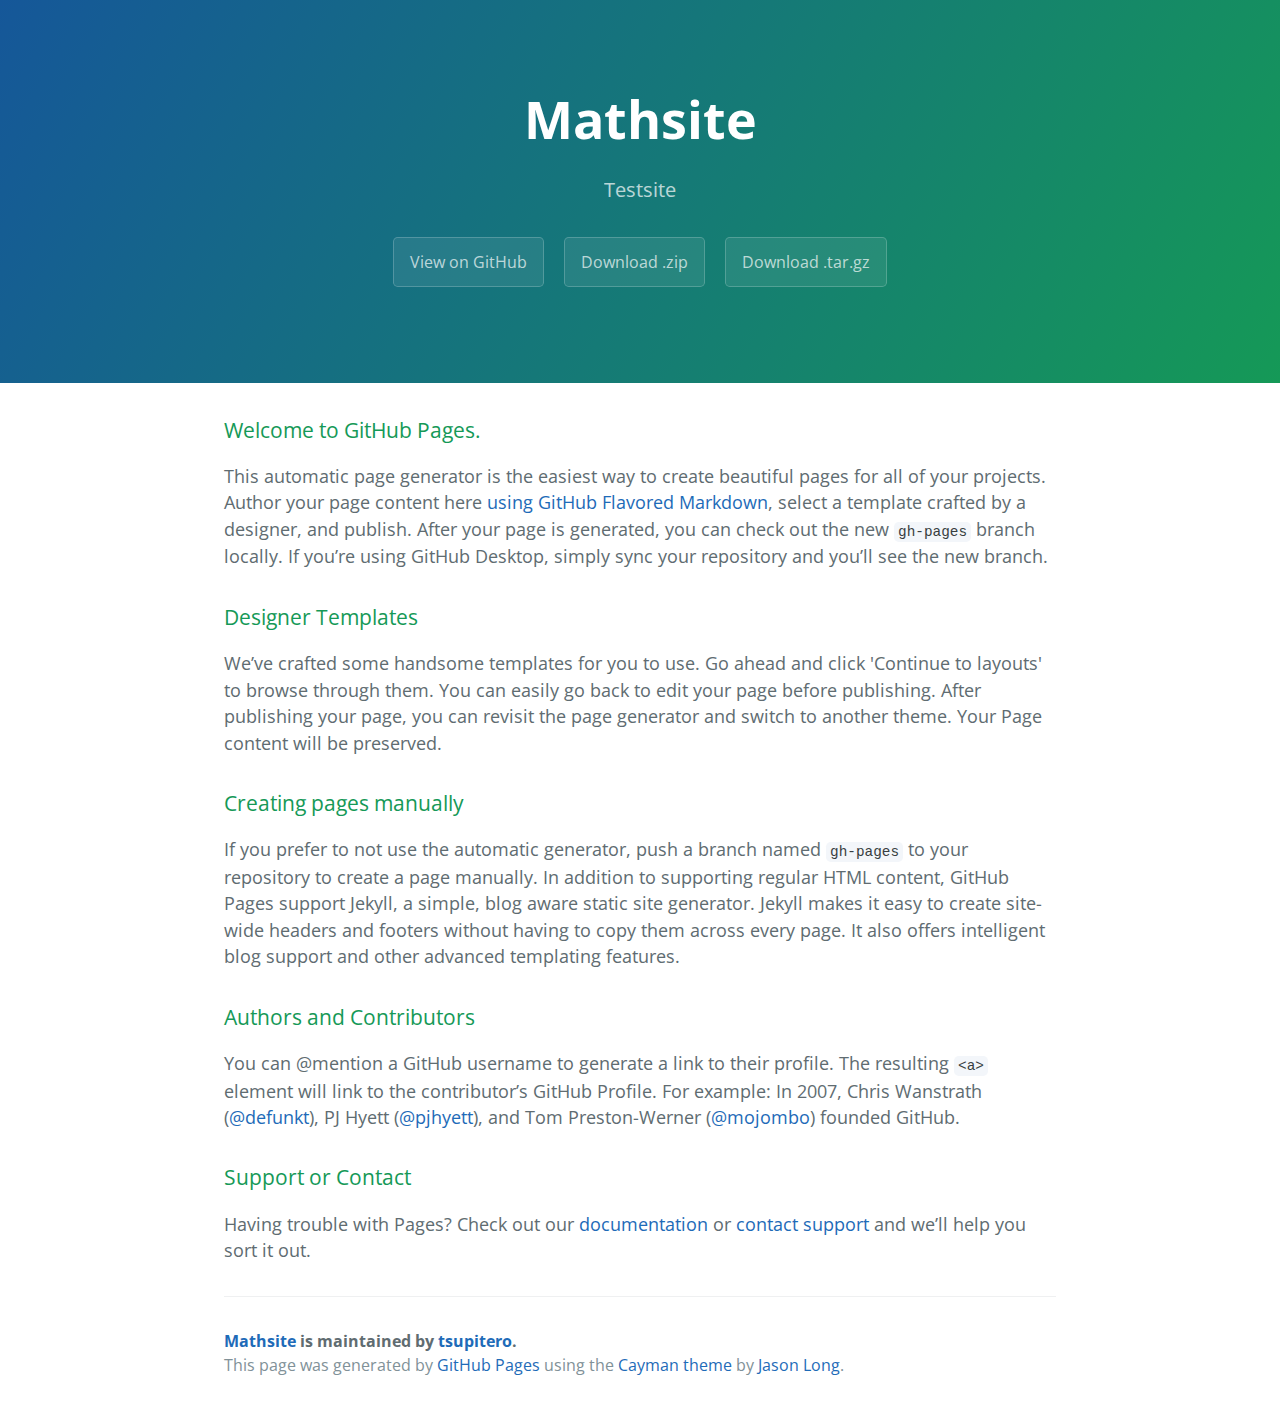
<file: index.html>
<!DOCTYPE html>
<html lang="en-us">
  <head>
    <meta charset="UTF-8">
    <title>Mathsite by tsupitero</title>
    <meta name="viewport" content="width=device-width, initial-scale=1">
    <link rel="stylesheet" type="text/css" href="stylesheets/normalize.css" media="screen">
    <link href='https://fonts.googleapis.com/css?family=Open+Sans:400,700' rel='stylesheet' type='text/css'>
    <link rel="stylesheet" type="text/css" href="stylesheets/stylesheet.css" media="screen">
    <link rel="stylesheet" type="text/css" href="stylesheets/github-light.css" media="screen">
  </head>
  <body>
    <section class="page-header">
      <h1 class="project-name">Mathsite</h1>
      <h2 class="project-tagline">Testsite</h2>
      <a href="https://github.com/tsupitero/mathsite" class="btn">View on GitHub</a>
      <a href="https://github.com/tsupitero/mathsite/zipball/master" class="btn">Download .zip</a>
      <a href="https://github.com/tsupitero/mathsite/tarball/master" class="btn">Download .tar.gz</a>
    </section>

    <section class="main-content">
      <h3>
<a id="welcome-to-github-pages" class="anchor" href="#welcome-to-github-pages" aria-hidden="true"><span aria-hidden="true" class="octicon octicon-link"></span></a>Welcome to GitHub Pages.</h3>

<p>This automatic page generator is the easiest way to create beautiful pages for all of your projects. Author your page content here <a href="https://guides.github.com/features/mastering-markdown/">using GitHub Flavored Markdown</a>, select a template crafted by a designer, and publish. After your page is generated, you can check out the new <code>gh-pages</code> branch locally. If you’re using GitHub Desktop, simply sync your repository and you’ll see the new branch.</p>

<h3>
<a id="designer-templates" class="anchor" href="#designer-templates" aria-hidden="true"><span aria-hidden="true" class="octicon octicon-link"></span></a>Designer Templates</h3>

<p>We’ve crafted some handsome templates for you to use. Go ahead and click 'Continue to layouts' to browse through them. You can easily go back to edit your page before publishing. After publishing your page, you can revisit the page generator and switch to another theme. Your Page content will be preserved.</p>

<h3>
<a id="creating-pages-manually" class="anchor" href="#creating-pages-manually" aria-hidden="true"><span aria-hidden="true" class="octicon octicon-link"></span></a>Creating pages manually</h3>

<p>If you prefer to not use the automatic generator, push a branch named <code>gh-pages</code> to your repository to create a page manually. In addition to supporting regular HTML content, GitHub Pages support Jekyll, a simple, blog aware static site generator. Jekyll makes it easy to create site-wide headers and footers without having to copy them across every page. It also offers intelligent blog support and other advanced templating features.</p>

<h3>
<a id="authors-and-contributors" class="anchor" href="#authors-and-contributors" aria-hidden="true"><span aria-hidden="true" class="octicon octicon-link"></span></a>Authors and Contributors</h3>

<p>You can @mention a GitHub username to generate a link to their profile. The resulting <code>&lt;a&gt;</code> element will link to the contributor’s GitHub Profile. For example: In 2007, Chris Wanstrath (<a href="https://github.com/defunkt" class="user-mention">@defunkt</a>), PJ Hyett (<a href="https://github.com/pjhyett" class="user-mention">@pjhyett</a>), and Tom Preston-Werner (<a href="https://github.com/mojombo" class="user-mention">@mojombo</a>) founded GitHub.</p>

<h3>
<a id="support-or-contact" class="anchor" href="#support-or-contact" aria-hidden="true"><span aria-hidden="true" class="octicon octicon-link"></span></a>Support or Contact</h3>

<p>Having trouble with Pages? Check out our <a href="https://help.github.com/pages">documentation</a> or <a href="https://github.com/contact">contact support</a> and we’ll help you sort it out.</p>

      <footer class="site-footer">
        <span class="site-footer-owner"><a href="https://github.com/tsupitero/mathsite">Mathsite</a> is maintained by <a href="https://github.com/tsupitero">tsupitero</a>.</span>

        <span class="site-footer-credits">This page was generated by <a href="https://pages.github.com">GitHub Pages</a> using the <a href="https://github.com/jasonlong/cayman-theme">Cayman theme</a> by <a href="https://twitter.com/jasonlong">Jason Long</a>.</span>
      </footer>

    </section>

  
  </body>
</html>
</file>
<file: stylesheets/stylesheet.css>
* {
  box-sizing: border-box; }

body {
  padding: 0;
  margin: 0;
  font-family: "Open Sans", "Helvetica Neue", Helvetica, Arial, sans-serif;
  font-size: 16px;
  line-height: 1.5;
  color: #606c71; }

a {
  color: #1e6bb8;
  text-decoration: none; }
  a:hover {
    text-decoration: underline; }

.btn {
  display: inline-block;
  margin-bottom: 1rem;
  color: rgba(255, 255, 255, 0.7);
  background-color: rgba(255, 255, 255, 0.08);
  border-color: rgba(255, 255, 255, 0.2);
  border-style: solid;
  border-width: 1px;
  border-radius: 0.3rem;
  transition: color 0.2s, background-color 0.2s, border-color 0.2s; }
  .btn + .btn {
    margin-left: 1rem; }

.btn:hover {
  color: rgba(255, 255, 255, 0.8);
  text-decoration: none;
  background-color: rgba(255, 255, 255, 0.2);
  border-color: rgba(255, 255, 255, 0.3); }

@media screen and (min-width: 64em) {
  .btn {
    padding: 0.75rem 1rem; } }

@media screen and (min-width: 42em) and (max-width: 64em) {
  .btn {
    padding: 0.6rem 0.9rem;
    font-size: 0.9rem; } }

@media screen and (max-width: 42em) {
  .btn {
    display: block;
    width: 100%;
    padding: 0.75rem;
    font-size: 0.9rem; }
    .btn + .btn {
      margin-top: 1rem;
      margin-left: 0; } }

.page-header {
  color: #fff;
  text-align: center;
  background-color: #159957;
  background-image: linear-gradient(120deg, #155799, #159957); }

@media screen and (min-width: 64em) {
  .page-header {
    padding: 5rem 6rem; } }

@media screen and (min-width: 42em) and (max-width: 64em) {
  .page-header {
    padding: 3rem 4rem; } }

@media screen and (max-width: 42em) {
  .page-header {
    padding: 2rem 1rem; } }

.project-name {
  margin-top: 0;
  margin-bottom: 0.1rem; }

@media screen and (min-width: 64em) {
  .project-name {
    font-size: 3.25rem; } }

@media screen and (min-width: 42em) and (max-width: 64em) {
  .project-name {
    font-size: 2.25rem; } }

@media screen and (max-width: 42em) {
  .project-name {
    font-size: 1.75rem; } }

.project-tagline {
  margin-bottom: 2rem;
  font-weight: normal;
  opacity: 0.7; }

@media screen and (min-width: 64em) {
  .project-tagline {
    font-size: 1.25rem; } }

@media screen and (min-width: 42em) and (max-width: 64em) {
  .project-tagline {
    font-size: 1.15rem; } }

@media screen and (max-width: 42em) {
  .project-tagline {
    font-size: 1rem; } }

.main-content :first-child {
  margin-top: 0; }
.main-content img {
  max-width: 100%; }
.main-content h1, .main-content h2, .main-content h3, .main-content h4, .main-content h5, .main-content h6 {
  margin-top: 2rem;
  margin-bottom: 1rem;
  font-weight: normal;
  color: #159957; }
.main-content p {
  margin-bottom: 1em; }
.main-content code {
  padding: 2px 4px;
  font-family: Consolas, "Liberation Mono", Menlo, Courier, monospace;
  font-size: 0.9rem;
  color: #383e41;
  background-color: #f3f6fa;
  border-radius: 0.3rem; }
.main-content pre {
  padding: 0.8rem;
  margin-top: 0;
  margin-bottom: 1rem;
  font: 1rem Consolas, "Liberation Mono", Menlo, Courier, monospace;
  color: #567482;
  word-wrap: normal;
  background-color: #f3f6fa;
  border: solid 1px #dce6f0;
  border-radius: 0.3rem; }
  .main-content pre > code {
    padding: 0;
    margin: 0;
    font-size: 0.9rem;
    color: #567482;
    word-break: normal;
    white-space: pre;
    background: transparent;
    border: 0; }
.main-content .highlight {
  margin-bottom: 1rem; }
  .main-content .highlight pre {
    margin-bottom: 0;
    word-break: normal; }
.main-content .highlight pre, .main-content pre {
  padding: 0.8rem;
  overflow: auto;
  font-size: 0.9rem;
  line-height: 1.45;
  border-radius: 0.3rem; }
.main-content pre code, .main-content pre tt {
  display: inline;
  max-width: initial;
  padding: 0;
  margin: 0;
  overflow: initial;
  line-height: inherit;
  word-wrap: normal;
  background-color: transparent;
  border: 0; }
  .main-content pre code:before, .main-content pre code:after, .main-content pre tt:before, .main-content pre tt:after {
    content: normal; }
.main-content ul, .main-content ol {
  margin-top: 0; }
.main-content blockquote {
  padding: 0 1rem;
  margin-left: 0;
  color: #819198;
  border-left: 0.3rem solid #dce6f0; }
  .main-content blockquote > :first-child {
    margin-top: 0; }
  .main-content blockquote > :last-child {
    margin-bottom: 0; }
.main-content table {
  display: block;
  width: 100%;
  overflow: auto;
  word-break: normal;
  word-break: keep-all; }
  .main-content table th {
    font-weight: bold; }
  .main-content table th, .main-content table td {
    padding: 0.5rem 1rem;
    border: 1px solid #e9ebec; }
.main-content dl {
  padding: 0; }
  .main-content dl dt {
    padding: 0;
    margin-top: 1rem;
    font-size: 1rem;
    font-weight: bold; }
  .main-content dl dd {
    padding: 0;
    margin-bottom: 1rem; }
.main-content hr {
  height: 2px;
  padding: 0;
  margin: 1rem 0;
  background-color: #eff0f1;
  border: 0; }

@media screen and (min-width: 64em) {
  .main-content {
    max-width: 64rem;
    padding: 2rem 6rem;
    margin: 0 auto;
    font-size: 1.1rem; } }

@media screen and (min-width: 42em) and (max-width: 64em) {
  .main-content {
    padding: 2rem 4rem;
    font-size: 1.1rem; } }

@media screen and (max-width: 42em) {
  .main-content {
    padding: 2rem 1rem;
    font-size: 1rem; } }

.site-footer {
  padding-top: 2rem;
  margin-top: 2rem;
  border-top: solid 1px #eff0f1; }

.site-footer-owner {
  display: block;
  font-weight: bold; }

.site-footer-credits {
  color: #819198; }

@media screen and (min-width: 64em) {
  .site-footer {
    font-size: 1rem; } }

@media screen and (min-width: 42em) and (max-width: 64em) {
  .site-footer {
    font-size: 1rem; } }

@media screen and (max-width: 42em) {
  .site-footer {
    font-size: 0.9rem; } }
</file>
<file: stylesheets/github-light.css>
/*
The MIT License (MIT)

Copyright (c) 2016 GitHub, Inc.

Permission is hereby granted, free of charge, to any person obtaining a copy
of this software and associated documentation files (the "Software"), to deal
in the Software without restriction, including without limitation the rights
to use, copy, modify, merge, publish, distribute, sublicense, and/or sell
copies of the Software, and to permit persons to whom the Software is
furnished to do so, subject to the following conditions:

The above copyright notice and this permission notice shall be included in all
copies or substantial portions of the Software.

THE SOFTWARE IS PROVIDED "AS IS", WITHOUT WARRANTY OF ANY KIND, EXPRESS OR
IMPLIED, INCLUDING BUT NOT LIMITED TO THE WARRANTIES OF MERCHANTABILITY,
FITNESS FOR A PARTICULAR PURPOSE AND NONINFRINGEMENT. IN NO EVENT SHALL THE
AUTHORS OR COPYRIGHT HOLDERS BE LIABLE FOR ANY CLAIM, DAMAGES OR OTHER
LIABILITY, WHETHER IN AN ACTION OF CONTRACT, TORT OR OTHERWISE, ARISING FROM,
OUT OF OR IN CONNECTION WITH THE SOFTWARE OR THE USE OR OTHER DEALINGS IN THE
SOFTWARE.

*/

.pl-c /* comment */ {
  color: #969896;
}

.pl-c1 /* constant, variable.other.constant, support, meta.property-name, support.constant, support.variable, meta.module-reference, markup.raw, meta.diff.header */,
.pl-s .pl-v /* string variable */ {
  color: #0086b3;
}

.pl-e /* entity */,
.pl-en /* entity.name */ {
  color: #795da3;
}

.pl-smi /* variable.parameter.function, storage.modifier.package, storage.modifier.import, storage.type.java, variable.other */,
.pl-s .pl-s1 /* string source */ {
  color: #333;
}

.pl-ent /* entity.name.tag */ {
  color: #63a35c;
}

.pl-k /* keyword, storage, storage.type */ {
  color: #a71d5d;
}

.pl-s /* string */,
.pl-pds /* punctuation.definition.string, string.regexp.character-class */,
.pl-s .pl-pse .pl-s1 /* string punctuation.section.embedded source */,
.pl-sr /* string.regexp */,
.pl-sr .pl-cce /* string.regexp constant.character.escape */,
.pl-sr .pl-sre /* string.regexp source.ruby.embedded */,
.pl-sr .pl-sra /* string.regexp string.regexp.arbitrary-repitition */ {
  color: #183691;
}

.pl-v /* variable */ {
  color: #ed6a43;
}

.pl-id /* invalid.deprecated */ {
  color: #b52a1d;
}

.pl-ii /* invalid.illegal */ {
  color: #f8f8f8;
  background-color: #b52a1d;
}

.pl-sr .pl-cce /* string.regexp constant.character.escape */ {
  font-weight: bold;
  color: #63a35c;
}

.pl-ml /* markup.list */ {
  color: #693a17;
}

.pl-mh /* markup.heading */,
.pl-mh .pl-en /* markup.heading entity.name */,
.pl-ms /* meta.separator */ {
  font-weight: bold;
  color: #1d3e81;
}

.pl-mq /* markup.quote */ {
  color: #008080;
}

.pl-mi /* markup.italic */ {
  font-style: italic;
  color: #333;
}

.pl-mb /* markup.bold */ {
  font-weight: bold;
  color: #333;
}

.pl-md /* markup.deleted, meta.diff.header.from-file */ {
  color: #bd2c00;
  background-color: #ffecec;
}

.pl-mi1 /* markup.inserted, meta.diff.header.to-file */ {
  color: #55a532;
  background-color: #eaffea;
}

.pl-mdr /* meta.diff.range */ {
  font-weight: bold;
  color: #795da3;
}

.pl-mo /* meta.output */ {
  color: #1d3e81;
}
</file>
